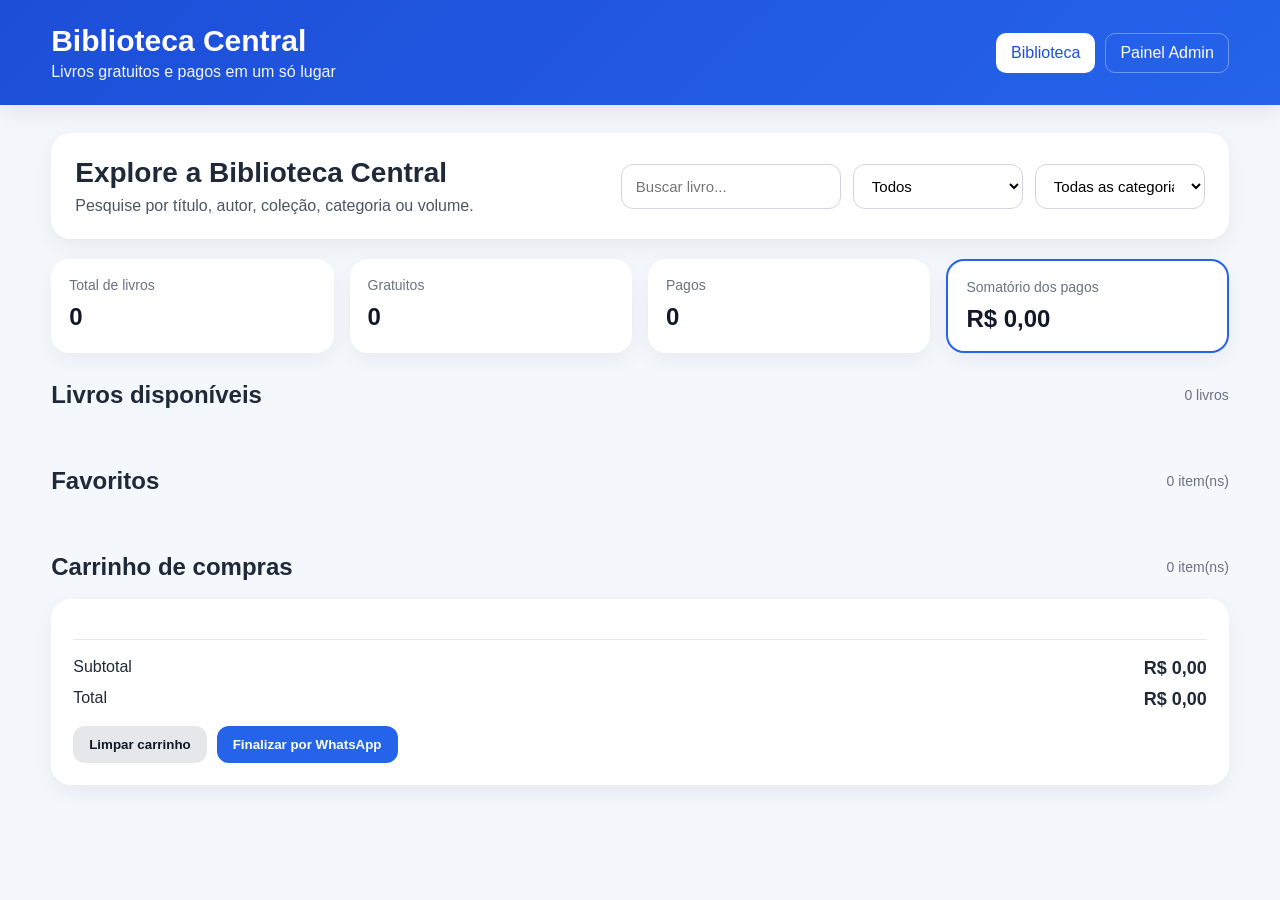
<file: index.html>
<!doctype html>
<html lang="pt-BR">
  <head>
    <meta charset="UTF-8" />
    <meta name="viewport" content="width=device-width, initial-scale=1.0" />
    <title>Biblioteca Central</title>
    <link rel="stylesheet" href="style.css" />
  </head>
  <body>
    <header class="topo">
      <div class="container topo-conteudo">
        <div>
          <h1>Biblioteca Central</h1>
          <p>Livros gratuitos e pagos em um só lugar</p>
        </div>
        <nav class="menu">
          <a href="index.html" class="ativo">Biblioteca</a>
          <a href="admin.html">Painel Admin</a>
        </nav>
      </div>
    </header>

    <main class="container">
      <section class="hero">
        <div>
          <h2>Explore a Biblioteca Central</h2>
          <p>Pesquise por título, autor, coleção, categoria ou volume.</p>
        </div>
        <div class="filtros">
          <input type="text" id="busca" placeholder="Buscar livro..." />
          <select id="filtroTipo">
            <option value="todos">Todos</option>
            <option value="gratuito">Gratuitos</option>
            <option value="pago">Pagos</option>
          </select>
          <!-- ✅ NOVO: select de categorias populado dinamicamente pelo script.js -->
          <select id="filtroCategoria">
            <option value="todas">Todas as categorias</option>
          </select>
        </div>
      </section>

      <section class="resumo-cards">
        <div class="resumo-card">
          <span>Total de livros</span>
          <strong id="resumoTotal">0</strong>
        </div>
        <div class="resumo-card">
          <span>Gratuitos</span>
          <strong id="resumoGratis">0</strong>
        </div>
        <div class="resumo-card">
          <span>Pagos</span>
          <strong id="resumoPagos">0</strong>
        </div>
        <div class="resumo-card destaque">
          <span>Somatório dos pagos</span>
          <strong id="resumoSomatorio">R$ 0,00</strong>
        </div>
      </section>

      <section class="secao">
        <div class="secao-titulo">
          <h3>Livros disponíveis</h3>
          <span id="totalLivros">0 livros</span>
        </div>
        <div id="listaLivros" class="grid-livros"></div>
      </section>

      <section class="secao">
        <div class="secao-titulo">
          <h3>Favoritos</h3>
          <span id="totalFavoritos">0 item(ns)</span>
        </div>
        <div id="listaFavoritos" class="lista-carrinho"></div>
      </section>

      <section class="secao">
        <div class="secao-titulo">
          <h3>Carrinho de compras</h3>
          <span id="totalItensCarrinho">0 item(ns)</span>
        </div>
        <div class="carrinho-box">
          <div id="listaCarrinho" class="lista-carrinho"></div>
          <div class="carrinho-resumo">
            <div class="carrinho-linha">
              <span>Subtotal</span>
              <strong id="subtotalCarrinho">R$ 0,00</strong>
            </div>
            <div class="carrinho-linha">
              <span>Total</span>
              <strong id="totalCarrinho">R$ 0,00</strong>
            </div>
            <div class="acoes-carrinho">
              <button id="btnLimparCarrinho" class="btn btn-secundario">
                Limpar carrinho
              </button>
              <button id="btnFinalizarWhatsapp" class="btn btn-primario">
                Finalizar por WhatsApp
              </button>
            </div>
          </div>
        </div>
      </section>
    </main>

    <script type="module" src="script.js"></script>
  </body>
</html>
</file>
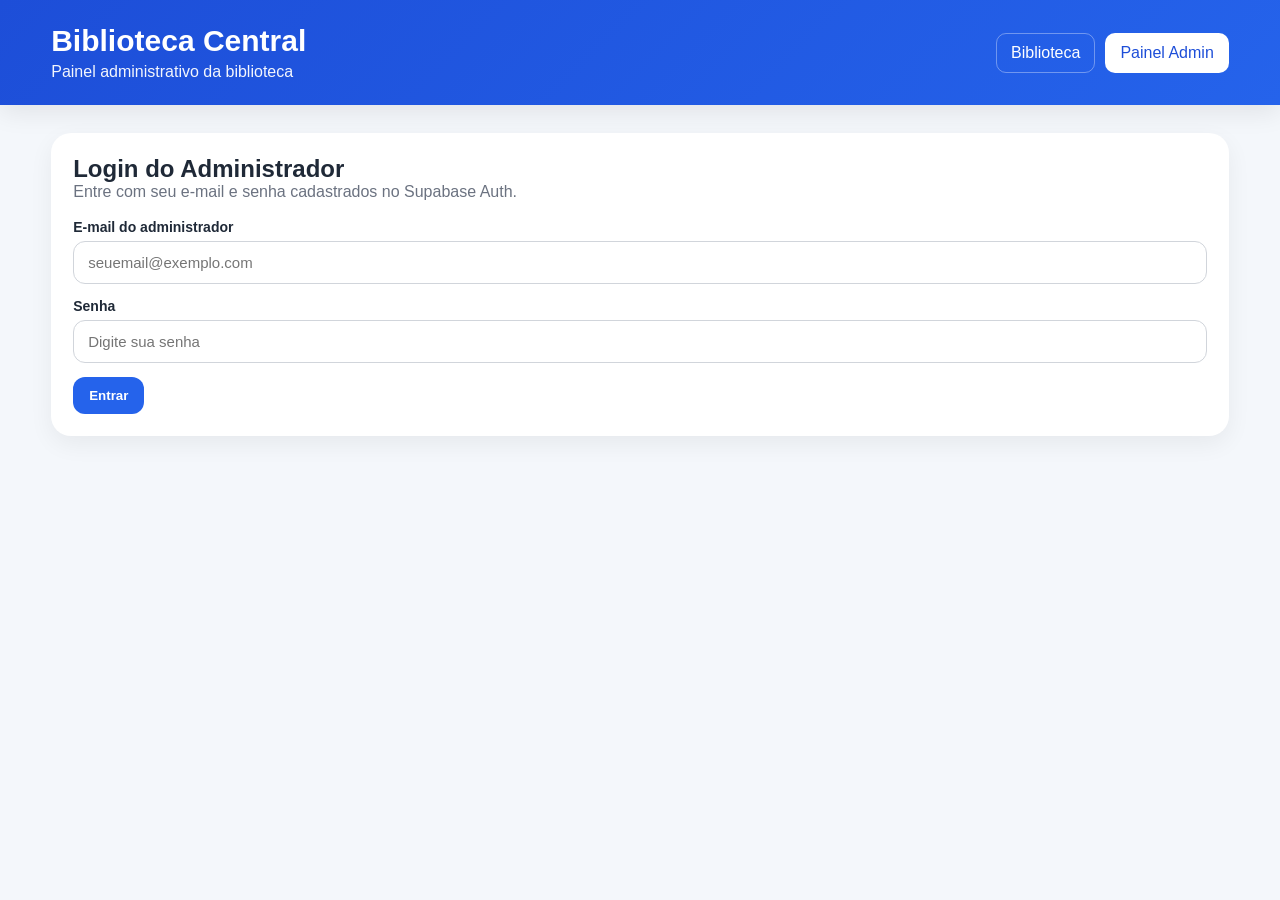
<file: admin.html>
<!DOCTYPE html>
<html lang="pt-BR">
<head>
  <meta charset="UTF-8" />
  <meta name="viewport" content="width=device-width, initial-scale=1.0" />
  <title>Painel Administrativo - Biblioteca Central</title>
  <link rel="stylesheet" href="style.css" />
</head>
<body>
  <header class="topo">
    <div class="container topo-conteudo">
      <div>
        <h1>Biblioteca Central</h1>
        <p>Painel administrativo da biblioteca</p>
      </div>

      <nav class="menu">
        <a href="index.html">Biblioteca</a>
        <a href="admin.html" class="ativo">Painel Admin</a>
      </nav>
    </div>
  </header>

  <main class="container admin-area">
    <section id="areaLogin" class="card-login">
      <h2>Login do Administrador</h2>
      <p class="subtexto">Entre com seu e-mail e senha cadastrados no Supabase Auth.</p>

      <form id="formLogin">
        <div class="campo">
          <label for="usuarioAdmin">E-mail do administrador</label>
          <input
            type="email"
            id="usuarioAdmin"
            placeholder="seuemail@exemplo.com"
            autocomplete="email"
            required
          />
        </div>

        <div class="campo">
          <label for="senhaAdmin">Senha</label>
          <input
            type="password"
            id="senhaAdmin"
            placeholder="Digite sua senha"
            autocomplete="current-password"
            required
          />
        </div>

        <button type="submit" class="btn btn-primario">Entrar</button>
      </form>
    </section>

    <section id="areaPainel" class="painel-oculto">
      <div class="painel-topo-acoes">
        <h2>Painel Administrativo</h2>
        <button id="btnLogout" class="btn btn-perigo">Sair</button>
      </div>

      <div class="admin-layout">
        <section class="card-form">
          <h2 id="tituloFormulario">Novo Livro</h2>

          <form id="formLivro">
            <input type="hidden" id="livroId" />

            <div class="grid-form">
              <div class="campo">
                <label for="titulo">Título</label>
                <input type="text" id="titulo" required />
              </div>

              <div class="campo">
                <label for="autor">Autor</label>
                <input type="text" id="autor" required />
              </div>

              <div class="campo">
                <label for="categoria">Categoria</label>
                <input type="text" id="categoria" required />
              </div>

              <div class="campo">
                <label for="colecao">Coleção</label>
                <input type="text" id="colecao" />
              </div>

              <div class="campo">
                <label for="volume">Volume</label>
                <input type="number" id="volume" min="1" value="1" />
              </div>

              <div class="campo">
                <label for="tipo">Tipo</label>
                <select id="tipo" required>
                  <option value="gratuito">Gratuito</option>
                  <option value="pago">Pago</option>
                </select>
              </div>

              <div class="campo">
                <label for="capa">Caminho/URL da capa</label>
                <input
                  type="text"
                  id="capa"
                  placeholder="assets/livros/livro.jpg ou https://..."
                />
              </div>

              <div class="campo">
                <label for="arquivo">Caminho/URL do PDF</label>
                <input
                  type="text"
                  id="arquivo"
                  placeholder="assets/pdfs/gratis/livro.pdf ou https://..."
                />
              </div>

              <div class="campo" id="campoPreco">
                <label for="preco">Preço (R$)</label>
                <input type="number" id="preco" min="0" step="0.01" />
              </div>

              <div class="campo" id="campoDesconto">
                <label for="desconto">Desconto (%)</label>
                <input type="number" id="desconto" min="0" max="100" step="1" />
              </div>

              <div class="campo" id="campoCompra">
                <label for="linkCompra">Link de compra / WhatsApp</label>
                <input
                  type="text"
                  id="linkCompra"
                  placeholder="https://wa.me/..."
                />
              </div>
            </div>

            <div class="campo">
              <label for="descricao">Descrição</label>
              <textarea id="descricao" rows="4" required></textarea>
            </div>

            <div class="acoes-form">
              <button type="submit" id="btnSalvar" class="btn btn-primario">Salvar Livro</button>
              <button type="button" id="btnLimpar" class="btn btn-secundario">Limpar</button>
            </div>
          </form>
        </section>

        <section class="card-lista">
          <div class="resumo-admin">
            <div class="mini-card">
              <span>Total</span>
              <strong id="adminTotal">0</strong>
            </div>

            <div class="mini-card">
              <span>Gratuitos</span>
              <strong id="adminGratis">0</strong>
            </div>

            <div class="mini-card">
              <span>Pagos</span>
              <strong id="adminPagos">0</strong>
            </div>

            <div class="mini-card destaque">
              <span>Somatório pagos</span>
              <strong id="adminSomatorio">R$ 0,00</strong>
            </div>
          </div>

          <div class="secao-titulo margem-topo">
            <h2>Livros cadastrados</h2>
            <span id="contadorAdmin">0 livros</span>
          </div>

          <div id="listaAdmin" class="lista-admin"></div>
        </section>
      </div>
    </section>
  </main>

  <script type="module" src="admin.js"></script>
</body>
</html>
</file>
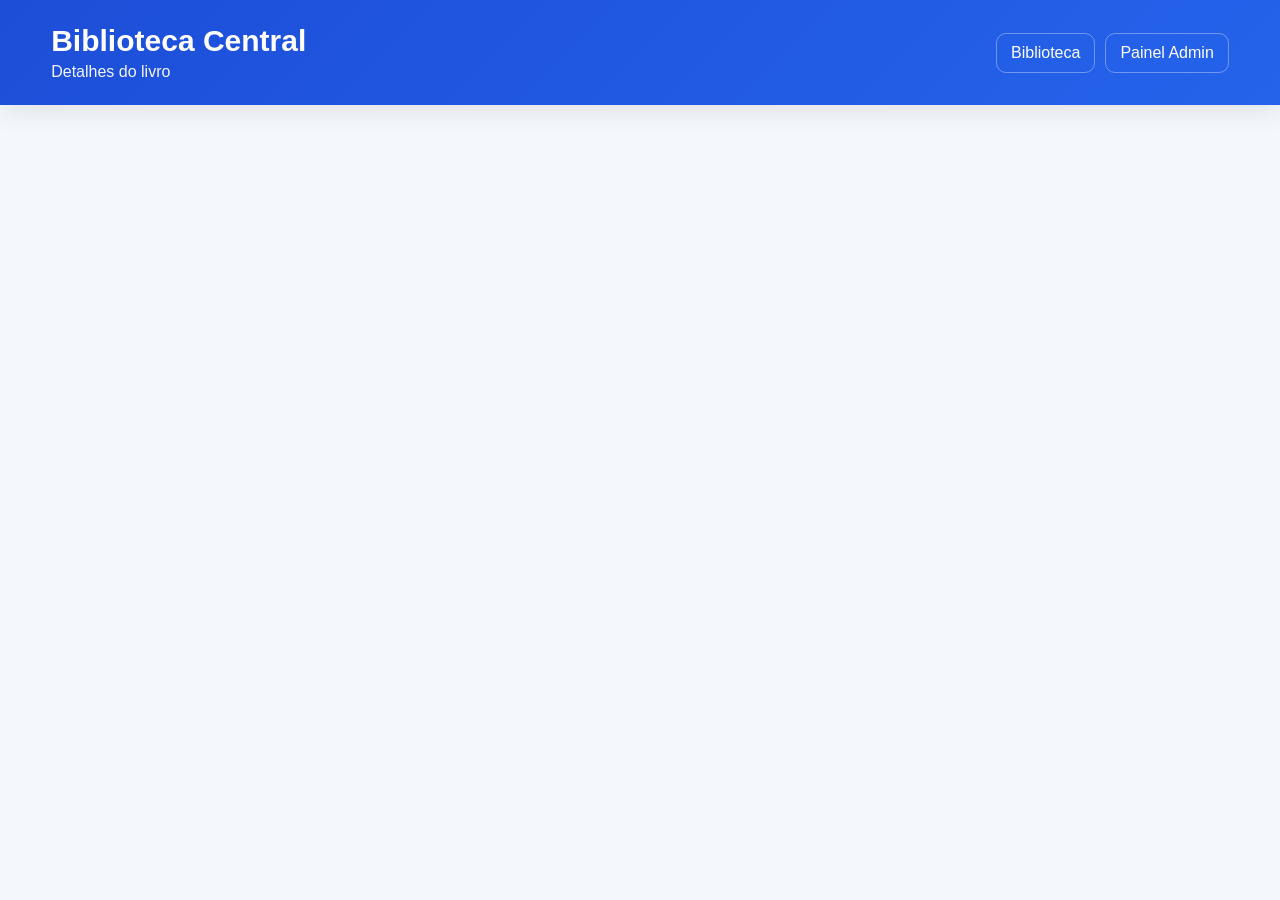
<file: detalhes.html>
<!DOCTYPE html>
<html lang="pt-BR">
<head>
  <meta charset="UTF-8" />
  <meta name="viewport" content="width=device-width, initial-scale=1.0" />
  <title>Detalhes do Livro - Biblioteca Central</title>
  <link rel="stylesheet" href="style.css" />
</head>
<body>
  <header class="topo">
    <div class="container topo-conteudo">
      <div>
        <h1>Biblioteca Central</h1>
        <p>Detalhes do livro</p>
      </div>

      <nav class="menu">
        <a href="index.html">Biblioteca</a>
        <a href="admin.html">Painel Admin</a>
      </nav>
    </div>
  </header>

  <main class="container">
    <div id="detalheLivro"></div>
  </main>

  <script type="module" src="detalhes.js"></script>
</body>
</html>
</file>
<file: style.css>
* {
  margin: 0;
  padding: 0;
  box-sizing: border-box;
  font-family: Arial, Helvetica, sans-serif;
}

body {
  background: #f4f7fb;
  color: #1f2937;
}

.container {
  width: min(1200px, 92%);
  margin: 0 auto;
}

.topo {
  background: linear-gradient(135deg, #1d4ed8, #2563eb);
  color: white;
  padding: 24px 0;
  box-shadow: 0 8px 24px rgba(0, 0, 0, 0.08);
}

.topo-conteudo {
  display: flex;
  justify-content: space-between;
  align-items: center;
  gap: 20px;
}

.topo h1 {
  font-size: 30px;
  margin-bottom: 5px;
}

.topo p {
  opacity: 0.95;
}

.menu {
  display: flex;
  gap: 10px;
  flex-wrap: wrap;
}

.menu a {
  text-decoration: none;
  color: white;
  padding: 10px 14px;
  border-radius: 10px;
  border: 1px solid rgba(255,255,255,0.35);
  transition: 0.2s;
}

.menu a:hover,
.menu a.ativo {
  background: white;
  color: #1d4ed8;
}

.hero {
  background: white;
  border-radius: 20px;
  padding: 24px;
  margin: 28px 0 20px;
  display: flex;
  justify-content: space-between;
  align-items: center;
  gap: 20px;
  box-shadow: 0 8px 24px rgba(0,0,0,0.06);
}

.hero h2 {
  font-size: 28px;
  margin-bottom: 8px;
}

.hero p {
  color: #4b5563;
}

.filtros {
  display: flex;
  gap: 12px;
  flex-wrap: wrap;
  min-width: 320px;
}

.filtros input,
.filtros select,
.campo input,
.campo select,
.campo textarea {
  width: 100%;
  padding: 12px 14px;
  border: 1px solid #d1d5db;
  border-radius: 12px;
  outline: none;
  font-size: 15px;
  background: white;
}

.filtros input {
  min-width: 220px;
  flex: 1;
}

.filtros select {
  width: 170px;
}

.resumo-cards {
  display: grid;
  grid-template-columns: repeat(auto-fit, minmax(210px, 1fr));
  gap: 16px;
  margin-bottom: 28px;
}

.resumo-card,
.mini-card {
  background: white;
  border-radius: 18px;
  padding: 18px;
  box-shadow: 0 8px 22px rgba(0,0,0,0.05);
}

.resumo-card span,
.mini-card span {
  display: block;
  color: #6b7280;
  font-size: 14px;
  margin-bottom: 10px;
}

.resumo-card strong,
.mini-card strong {
  font-size: 24px;
  color: #111827;
}

.destaque {
  border: 2px solid #2563eb;
}

.secao {
  margin-bottom: 40px;
}

.secao-titulo {
  display: flex;
  justify-content: space-between;
  align-items: center;
  gap: 10px;
  margin-bottom: 18px;
}

.secao-titulo h2,
.secao-titulo h3 {
  font-size: 24px;
}

.secao-titulo span {
  color: #6b7280;
  font-size: 14px;
}

.grid-livros {
  display: grid;
  grid-template-columns: repeat(auto-fit, minmax(255px, 1fr));
  gap: 18px;
}

.livro-card {
  background: white;
  border-radius: 18px;
  overflow: hidden;
  box-shadow: 0 10px 26px rgba(0, 0, 0, 0.07);
  display: flex;
  flex-direction: column;
}

.livro-capa {
  width: 100%;
  height: 300px;
  object-fit: cover;
  background: #e5e7eb;
}

.livro-conteudo {
  padding: 18px;
  display: flex;
  flex-direction: column;
  gap: 10px;
  flex: 1;
}

.tag {
  display: inline-block;
  width: fit-content;
  padding: 6px 10px;
  border-radius: 999px;
  font-size: 12px;
  font-weight: bold;
}

.tag.gratuito {
  background: #dcfce7;
  color: #166534;
}

.tag.pago {
  background: #fee2e2;
  color: #991b1b;
}

.livro-conteudo h4 {
  font-size: 19px;
  line-height: 1.3;
}

.livro-info {
  font-size: 14px;
  color: #4b5563;
}

.livro-descricao {
  font-size: 14px;
  color: #374151;
  line-height: 1.5;
}

.preco {
  font-size: 20px;
  font-weight: bold;
  color: #111827;
  margin-top: 4px;
}

.preco-antigo {
  font-size: 14px;
  color: #9ca3af;
  text-decoration: line-through;
}

.desconto-badge {
  display: inline-block;
  width: fit-content;
  background: #fef3c7;
  color: #92400e;
  font-size: 12px;
  font-weight: bold;
  padding: 6px 10px;
  border-radius: 999px;
}

.acoes {
  margin-top: auto;
  display: flex;
  gap: 10px;
  flex-wrap: wrap;
  padding-top: 8px;
}

.btn {
  border: none;
  cursor: pointer;
  border-radius: 12px;
  padding: 11px 16px;
  font-weight: bold;
  text-decoration: none;
  display: inline-block;
  text-align: center;
  transition: 0.2s;
}

.btn-primario {
  background: #2563eb;
  color: white;
}

.btn-primario:hover {
  background: #1d4ed8;
}

.btn-secundario {
  background: #e5e7eb;
  color: #111827;
}

.btn-secundario:hover {
  background: #d1d5db;
}

.btn-perigo {
  background: #dc2626;
  color: white;
}

.btn-perigo:hover {
  background: #b91c1c;
}

.card-login,
.card-form,
.card-lista,
.carrinho-box,
.card-detalhe {
  background: white;
  border-radius: 20px;
  padding: 22px;
  box-shadow: 0 8px 24px rgba(0,0,0,0.06);
}

.admin-area {
  margin: 28px auto 40px;
}

.painel-topo-acoes {
  display: flex;
  justify-content: space-between;
  align-items: center;
  margin-bottom: 20px;
}

.subtexto {
  color: #6b7280;
  margin-bottom: 18px;
}

.credenciais-box {
  margin-top: 18px;
  padding: 16px;
  background: #f8fafc;
  border: 1px solid #e5e7eb;
  border-radius: 14px;
}

.painel-oculto {
  display: none;
}

.admin-layout {
  display: grid;
  grid-template-columns: 1.1fr 1fr;
  gap: 24px;
}

.grid-form {
  display: grid;
  grid-template-columns: repeat(2, 1fr);
  gap: 14px;
}

.campo {
  margin-bottom: 14px;
}

.campo label {
  display: block;
  margin-bottom: 6px;
  font-weight: bold;
  font-size: 14px;
}

.acoes-form {
  display: flex;
  gap: 10px;
  flex-wrap: wrap;
}

.resumo-admin {
  display: grid;
  grid-template-columns: repeat(2, 1fr);
  gap: 14px;
  margin-bottom: 20px;
}

.margem-topo {
  margin-top: 16px;
}

.lista-admin,
.lista-carrinho {
  display: flex;
  flex-direction: column;
  gap: 12px;
}

.item-admin,
.item-carrinho {
  border: 1px solid #e5e7eb;
  border-radius: 16px;
  padding: 14px;
  display: flex;
  justify-content: space-between;
  gap: 16px;
  align-items: flex-start;
}

.item-admin h4,
.item-carrinho h4 {
  margin-bottom: 6px;
  font-size: 17px;
}

.item-admin p,
.item-carrinho p {
  font-size: 14px;
  color: #4b5563;
  margin-bottom: 4px;
}

.acoes-admin,
.acoes-item-carrinho {
  display: flex;
  gap: 8px;
  flex-wrap: wrap;
}

.carrinho-resumo {
  margin-top: 18px;
  border-top: 1px solid #e5e7eb;
  padding-top: 18px;
}

.carrinho-linha {
  display: flex;
  justify-content: space-between;
  margin-bottom: 10px;
}

.carrinho-linha strong {
  font-size: 18px;
}

.acoes-carrinho {
  display: flex;
  gap: 10px;
  flex-wrap: wrap;
  margin-top: 16px;
}

.card-detalhe {
  margin: 28px 0 40px;
}

.detalhe-layout {
  display: grid;
  grid-template-columns: 360px 1fr;
  gap: 24px;
  align-items: start;
}

.detalhe-imagem {
  width: 100%;
  height: 500px;
  object-fit: cover;
  border-radius: 18px;
}

.detalhe-conteudo h2 {
  font-size: 30px;
  margin-bottom: 14px;
}

.detalhe-conteudo .livro-info {
  margin-bottom: 8px;
}

.detalhe-conteudo .livro-descricao {
  margin: 16px 0;
  font-size: 16px;
}

.vazio {
  background: white;
  border-radius: 18px;
  padding: 30px;
  text-align: center;
  color: #6b7280;
  box-shadow: 0 8px 24px rgba(0,0,0,0.05);
}

@media (max-width: 960px) {
  .hero,
  .painel-topo-acoes,
  .topo-conteudo {
    flex-direction: column;
    align-items: flex-start;
  }

  .admin-layout,
  .detalhe-layout,
  .grid-form,
  .resumo-admin {
    grid-template-columns: 1fr;
  }
}

.categorias-wrap {
  display: flex;
  flex-wrap: wrap;
  gap: 10px;
}

.chip-categoria {
  padding: 10px 14px;
  border-radius: 999px;
  border: 1px solid #d1d5db;
  background: white;
  cursor: pointer;
  font-weight: bold;
}

.chip-categoria.ativa {
  background: #2563eb;
  color: white;
  border-color: #2563eb;
}

.btn-favorito {
  background: #fef3c7;
  color: #92400e;
}

.btn-favorito.ativo {
  background: #f59e0b;
  color: white;
}

.margem-bottom {
  margin-bottom: 24px;
}
</file>
